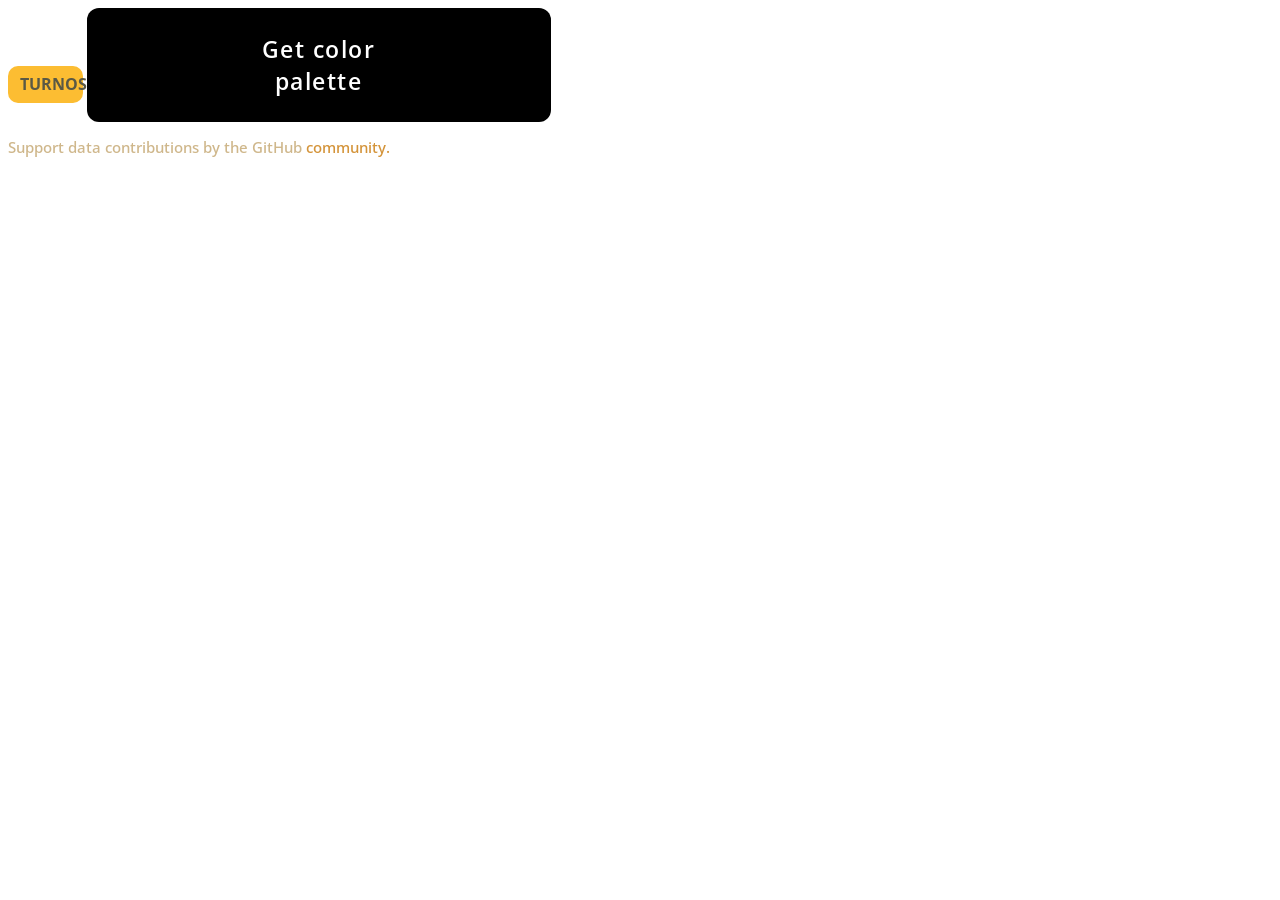
<file: Clase-6/index.html>
<!DOCTYPE html>
<html lang="en">
<head>
    <meta charset="UTF-8">
    <meta name="viewport" content="width=device-width, initial-scale=1.0">
    <title>Clase 6 - Practica</title>
    
    <link rel="stylesheet" href="./estilos.css">


</head>
<body>
    
    <header>
            <a href="https://www.bancodelapampa.com.ar/TurnosOnlineWeb/welcome"  class="turnos" target="_blank">TURNOS</a>
            <a href="https://www.figma.com/file/new?try-plugin-id=1286792998372727741&try-plugin-version-id=68346&try-plugin-name=Color+wheel+palette+generator&is-widget=0&is-playground-file=0&fuid=1014223665036315863&try-plugin-editor-type=design&from-website-next=true&try-plugin-params=%7B%22initialColor%22%3A%22%23FFFFFF%22%2C%22initialPaletteType%22%3A%22Custom%22%2C%22colors%22%3A%5B%22%23000000%22%2C%22%23FFFFFF%22%5D%2C%22locale%22%3A%22en-us%22%7D" class="figma" target="_blank">Get color palette</a>
    </header>

<main>

    <div>
    <p class="text">Support data contributions by the GitHub <span><a href="https://github.com/Fyrd/caniuse/graphs/contributors?from=4%2F4%2F2026" class="community" target="_blank">community.</a></span></p>
    </div>

    </body>


</main>
</file>
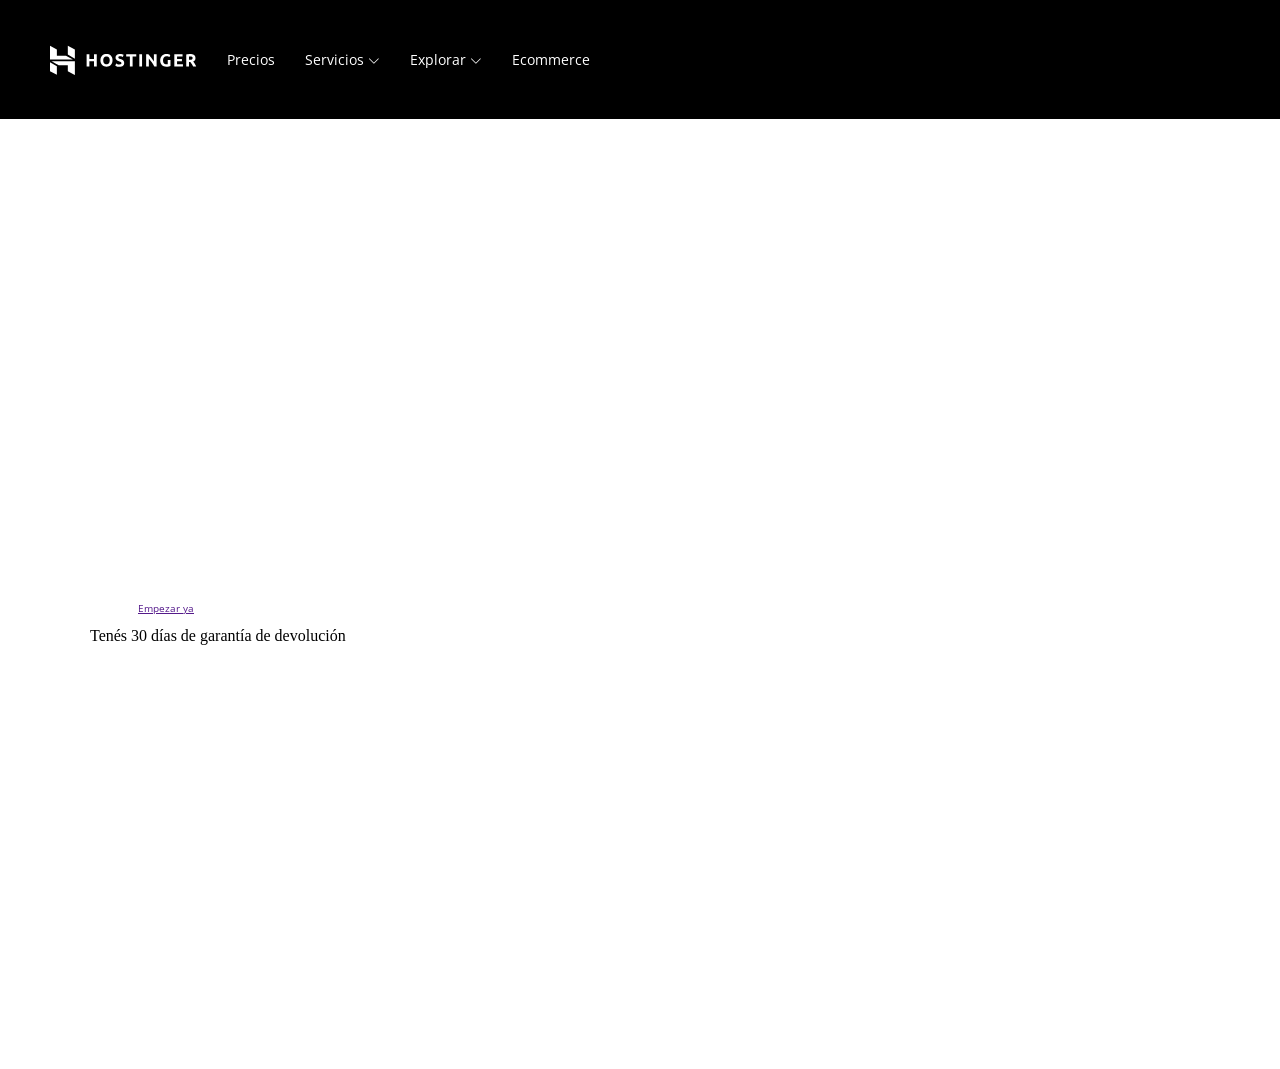
<file: Clase-8-ejercicio1/index.html>
<!DOCTYPE html>
<html lang="en">
<head>
    <meta charset="UTF-8">
    <meta name="viewport" content="width=device-width, initial-scale=1.0">
    <title>Clase 8 - Hostinger Position absolute</title>

    <link rel="stylesheet" href="style.css">
    <link rel="stylesheet" href="https://cdn.jsdelivr.net/npm/bootstrap-icons@1.11.3/font/bootstrap-icons.min.css"> 

</head>

<header class="header">
    <svg fill="none" height="30" viewBox="0 0 147 30" width="147" xmlns="http://www.w3.org/2000/svg"><g fill="currentColor"><path clip-rule="evenodd" d="m62.0651 18.1241c.3096-.7949.465-1.7173.465-2.7658 0-1.049-.1579-1.9712-.4741-2.7664-.3159-.7956-.7492-1.4645-1.2991-2.0065-.5501-.5421-1.1938-.94843-1.931-1.21958-.7376-.2714-1.5217-.4071-2.3524-.4071-.8077 0-1.5775.1357-2.3086.4071-.7318.27115-1.3757.67748-1.9312 1.21958-.556.542-.9981 1.2109-1.3256 2.0065-.3277.7952-.4917 1.7174-.4917 2.7664 0 1.0485.1583 1.9709.4743 2.7658.3161.7957.7487 1.4616 1.2991 1.9974.5498.5367 1.1938.94 1.9312 1.2109.7374.2714 1.5213.4069 2.3525.4069.854 0 1.6531-.1355 2.3961-.4069.7431-.2709 1.3841-.6742 1.9224-1.2109.5381-.5358.9626-1.2017 1.2731-1.9974zm-8.6027-1.1399c-.1463-.4832-.2193-1.0253-.2193-1.6259 0-.5893.073-1.1284.2193-1.6178.1463-.4889.3571-.9071.6323-1.2546.2745-.3478.6113-.6189 1.0095-.8135.3976-.1942.854-.2914 1.3693-.2914.503 0 .9566.0942 1.3607.2828.4033.1881.7431.4565 1.0178.804.2749.3481.486.766.6323 1.2549.1463.4892.2195 1.0342.2195 1.6356 0 .6006-.0732 1.1427-.2195 1.6259-.1463.4834-.3574.8987-.6323 1.2462-.2747.348-.6145.6157-1.0178.8041-.4041.1891-.8577.2835-1.3607.2835-.5153 0-.9717-.0944-1.3693-.2835-.3982-.1884-.735-.4561-1.0095-.8041-.2752-.3475-.486-.7628-.6323-1.2462z" fill-rule="evenodd"></path><path d="m69.4167 19.3884c.3862 0 .705-.0321.9567-.0974.2516-.0645.4536-.1527.6056-.2654.1519-.1115.2575-.244.3162-.3972.0586-.153.0878-.3241.0878-.5127 0-.4004-.1875-.7338-.5619-.9986-.3746-.2654-1.0182-.5509-1.931-.8579-.3981-.1409-.7961-.3033-1.194-.4857s-.7549-.4123-1.0708-.6894c-.3157-.2768-.5734-.6127-.7723-1.0079-.1991-.3945-.2985-.8745-.2985-1.4403s.1053-1.0754.3159-1.529c.2109-.4538.5092-.8394.8956-1.15802.3861-.31835.854-.56231 1.4041-.7336.5502-.17055 1.1703-.25657 1.8611-.25657.8191 0 1.5274.08898 2.1244.26546.5965.17673 1.0882.3715 1.4744.58358l-.7898 2.17415c-.3397-.1767-.7173-.333-1.1324-.4687-.4156-.1352-.9159-.2034-1.5009-.2034-.6557 0-1.1268.092-1.4135.2744-.2867.1826-.4303.4627-.4303.8394 0 .2242.053.413.1583.5658.1051.1532.2546.2916.4475.4155.1932.1235.4156.2358.6675.3356.2511.1004.5293.2032.8339.3092.6317.2361 1.1818.4687 1.6502.6985.4679.2299.8572.4981 1.1675.8043.3098.3063.541.6659.6935 1.0785.1517.4127.228.9133.228 1.502 0 1.1432-.3981 2.0301-1.194 2.6603-.7959.6308-1.9955.9462-3.5988.9462-.5383 0-1.0242-.0326-1.4572-.0974-.433-.0652-.8162-.1446-1.1498-.2387-.3334-.0942-.6204-.1943-.8605-.3003-.2398-.1063-.4416-.2062-.6056-.3009l.7728-2.1916c.3623.2007.8101.3801 1.3431.5388.5322.1594 1.1849.239 1.9572.239z"></path><path d="m86.2752 9.24216v2.35114h-3.6693v9.8985h-2.7386v-9.8985h-3.6695v-2.35114z"></path><path d="m89.3171 21.4921h2.7388v-12.24991h-2.7388z"></path><path d="m104.315 21.4918c-.784-1.4022-1.632-2.7866-2.545-4.154-.914-1.3671-1.885-2.6573-2.9146-3.8712v8.0252h-2.7037v-12.24964h2.2295c.3859.38855.8133.86584 1.2816 1.43164.4682.5658.9442 1.1699 1.4312 1.812.485.6422.968 1.308 1.448 1.9972.48.6893.93 1.352 1.352 1.9885v-7.22934h2.721v12.24964z"></path><path d="m116.644 11.3634c-1.275 0-2.197.3564-2.765 1.0693-.568.7131-.851 1.6879-.851 2.9257 0 .6004.07 1.1459.21 1.6348.141.4887.352.9099.632 1.2636.281.3537.632.6278 1.054.8223.421.1943.912.2915 1.474.2915.304 0 .565-.006.782-.0176.216-.0116.406-.0351.57-.0707v-4.2598h2.739v6.0629c-.328.1298-.854.268-1.58.415-.726.1471-1.621.2213-2.686.2213-.913 0-1.741-.1417-2.484-.4242-.744-.2832-1.379-.6953-1.905-1.2376-.526-.5418-.933-1.2079-1.22-1.9974-.287-.789-.43-1.6906-.43-2.7041 0-1.0255.158-1.9328.474-2.7226.316-.7892.748-1.4585 1.299-2.0063.55-.5479 1.196-.9632 1.94-1.24596.743-.28301 1.536-.42489 2.378-.42489.574 0 1.092.0388 1.554.11518.462.07687.86.16511 1.194.26546.333.09986.609.20293.825.30922.217.10604.371.18884.465.24767l-.79 2.20922c-.374-.2002-.805-.3737-1.29-.5213-.486-.1473-1.015-.2207-1.589-.2207z"></path><path d="m124.321 21.4918v-12.24964h8.216v2.31554h-5.477v2.4037h4.863v2.2629h-4.863v2.952h5.881v2.3155z"></path><path clip-rule="evenodd" d="m144.006 10.0814c-.971-.65422-2.37-.98098-4.196-.98098-.503 0-1.074.02348-1.711.07094-.638.04671-1.256.12976-1.852.24692v12.07342h2.738v-4.4726h1.352c.235.2833.47.5984.705.9464.235.3475.474.7153.714 1.1044.241.389.475.7899.705 1.2022.228.4126.455.8189.678 1.2196h3.061c-.21-.4476-.438-.9042-.684-1.3701-.246-.4652-.5-.9128-.764-1.3429-.263-.4301-.53-.8426-.799-1.2376-.269-.3947-.526-.7452-.772-1.0519.738-.306 1.302-.7277 1.694-1.2636.393-.5361.588-1.2349.588-2.0948 0-1.379-.486-2.3953-1.457-3.0494zm-4.573 1.3877c.158-.0116.336-.0176.535-.0176.878 0 1.542.1268 1.993.3797.451.2541.676.6807.676 1.2818 0 .6249-.222 1.0671-.667 1.3259-.445.2595-1.182.3885-2.212.3885h-.773v-3.323c.141-.0113.29-.0232.448-.0353z" fill-rule="evenodd"></path><path d="m44.0025 9.34126h2.7552v12.20654h-2.7552v-5.1785h-4.6271v5.1785h-2.7553v-12.20654h2.7553v4.66744h4.6271z"></path><path clip-rule="evenodd" d="m17.8175.798004v8.729406l7.0525 4.12459v-9.25917zm-17.81725511.000429v13.698467h22.93675511l-6.9786-3.8357-9.0909-.0044v-6.17182zm17.81725511 25.471867v-6.1186l-9.16098-.0064c.00855.0408-7.09448-3.8969-7.09448-3.8969l23.30786.1101v13.6982zm-17.81725567-8.9516-.00024433 8.9516 6.8675 3.5946v-8.5192z" fill-rule="evenodd"></path></g></svg>
    <nav>
        <ul class="ul">
            <li><a href="" class="nav">Precios</a></li>
            <li><a href="" class="nav">Servicios <i class="bi bi-chevron-down"></i></a></li>
            <li><a href="" class="nav">Explorar <i class="bi bi-chevron-down"></i></a></li>
            <li><a href="" class="nav">Ecommerce </a></li> 
        </ul>
    </nav>
</header>

<body>
    <main class="main">

    <section hero class="hero"> 

        <div>
            <video src="./default.mp4"> 
        </div>

         <div class="title">
             <h1>Tu éxito online empieza acá</h1>
         </div>

        <div class="subtitle">
            <p>En Hostinger obtenés todo lo necesario. Desde armar tu web hasta hacer crecer tu proyecto</p>
        </div>

        <div class="btn">
            <a href="">Empezar ya</a>
        </div>

        <div>
            <span>Tenés 30 días de garantía de devolución</span>
        </div>

    </section>
    
    </main>
</body>
</html>
</file>
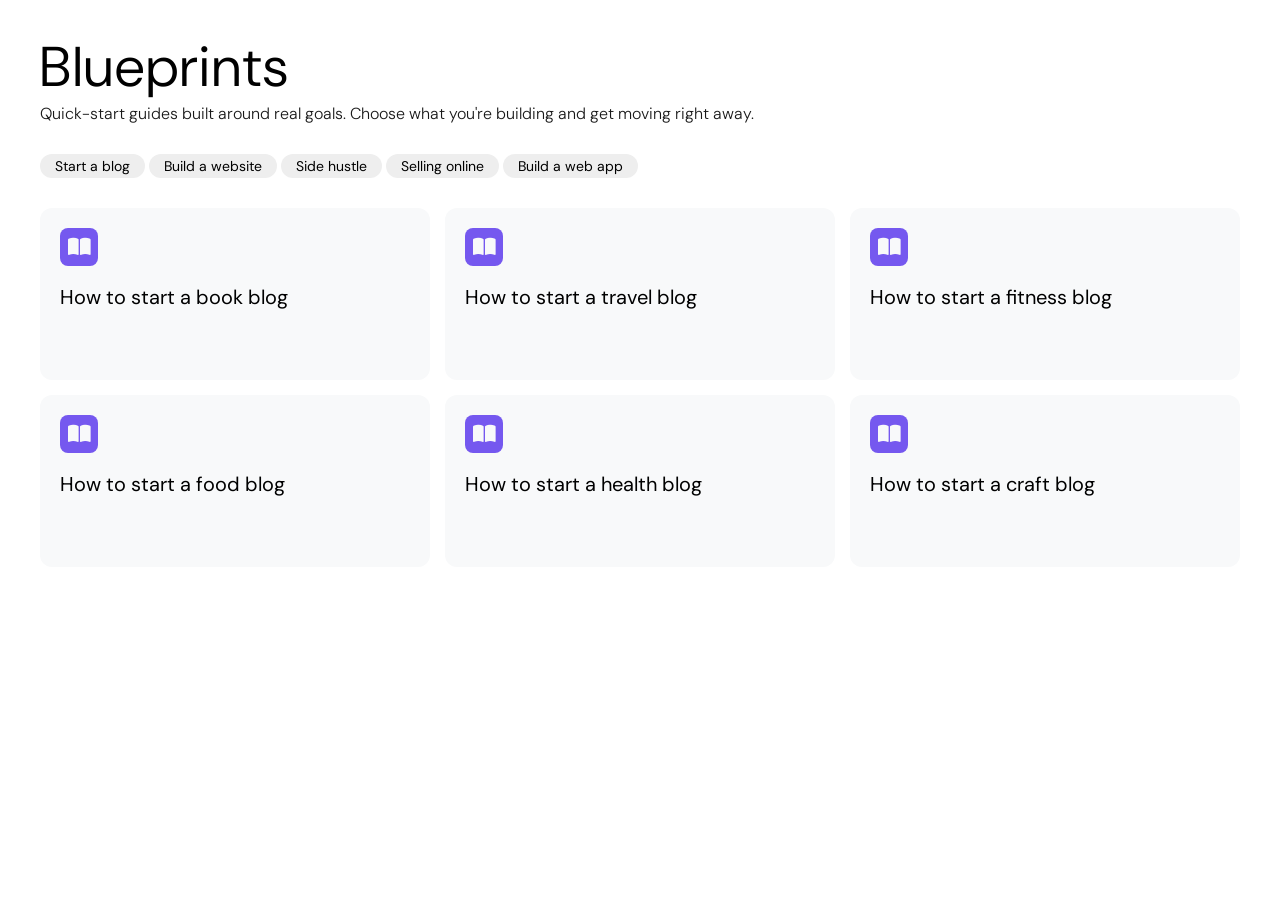
<file: Clase7-flexbox/index.html>
<!DOCTYPE html>
<html lang="en">

<head>
    <meta charset="UTF-8">
    <meta name="viewport" content="width=device-width, initial-scale=1.0">
    <title>CSS Flexbox - Prácticas</title>

    <link rel="stylesheet" href="./style.css">
    <link rel="stylesheet" href="https://cdnjs.cloudflare.com/ajax/libs/font-awesome/6.5.0/css/all.min.css">
</head>

<body>

    <main>

        <div class="container">
            <div>
                <h2 class="title">Blueprints</h2> 
                <p class="subtitle">Quick-start guides built around real goals. Choose what you're building and get moving right away.</p>
            </div>

            <div>
                <a href="" class="pillow">Start a blog</a>
                <a href=""class="pillow">Build a website</a>
                <a href=""class="pillow">Side hustle</a>
                <a href=""class="pillow">Selling online</a>
                <a href=""class="pillow">Build a web app</a>
            </div>

            <div class="card-container">
                <a href="" class="card">
                    <span class="card-icon">
                    <i class="fa-solid fa-book-open"></i>
                    </span>
                    <span class="card-text">How to start a book blog</span>
                </a>
                
                <a href="" class="card">
                    <span class="card-icon">
                    <i class="fa-solid fa-book-open"></i>
                    </span>
                    <span class="card-text">How to start a travel blog</span>
                </a>
                
                <a href="" class="card">
                    <span class="card-icon">
                    <i class="fa-solid fa-book-open"></i>
                    </span>
                    <span class="card-text">How to start a fitness blog</span>
                </a>
            
                <a href="" class="card">
                    <span class="card-icon">
                    <i class="fa-solid fa-book-open"></i>
                    </span>
                    <span class="card-text">How to start a food blog</span>
                </a>
                
                <a href="" class="card">
                    <span class="card-icon">
                    <i class="fa-solid fa-book-open"></i>
                    </span>
                    <span class="card-text">How to start a health blog</span>
                </a>
                
                <a href="" class="card">
                    <span class="card-icon">
                    <i class="fa-solid fa-book-open"></i>
                    </span>
                    <span class="card-text">How to start a craft blog</span>
                </a>

            </div>


        </div>

    </main>
    
</body>
</html>
</file>
<file: Clase-6/estilos.css>
@import url('https://fonts.googleapis.com/css2?family=Open+Sans:ital,wght@0,300..800;1,300..800&display=swap');



.turnos{ 
    font-family: 'Open Sans', sans-serif ;
    font-size: 16px;
    color:#5a5945; 
    background-color: #fcbd32;
    border-radius: 10px;
    display: inline-block;
    padding: 7px 12px 12px;
    text-align: center;
    font-weight: bold;
    width: 4%;
    height: 18px;
    text-transform: uppercase;
    text-decoration: none;
}

.turnos:hover{
    color: rgb(24, 81, 238) ;
}

.figma{ 
    font-family: 'Open Sans', sans-serif ;
    font-size: 23px;
    color:#ffffff; 
    background-color: #000000;
    justify-content: center;
    border-radius: 12px;
    letter-spacing: 1.5px;
    display: inline-block;
    padding: 25px 150px;
    text-align: center;
    font-weight: 600;
    width: 13%;
    text-decoration: none;
}


.text{
    font-family: 'Open Sans', sans-serif ;
    font-size: 15px;
    font-weight: 550;
    color:#CFB78B;     
    text-decoration: none;
    
}

.community{
    font-family: 'Open Sans', sans-serif,  ;
    font-size: 15px;
    font-weight: 550;
    color:#D4943A;     
    text-decoration: none;
}

.community:hover{
    color:rgb(255, 239, 10)
}
</file>
<file: Clase-8-ejercicio1/style.css>
@import url('https://fonts.googleapis.com/css2?family=Open+Sans:ital,wght@0,300..800;1,300..800&display=swap');


* {
    box-sizing: border-box;
    padding: 0;
    margin: 0;
}

.header{
    display: flex;
    color: white;
    padding: 10px 50px;
    background-color: black;
    align-items: center;
    flex-direction: row;
    justify-content: start;
}

ul{
    padding: 40px 15px;
    display: flex;
    flex-direction: row;
    justify-content: start;
    list-style: none;
}



.nav{
    font-size: 14px;
    padding: 16px 40px 16px;
    font-family: 'Open sans' , sans-serif;
    padding: 10px 15px;
    color: white;
    text-decoration: none;
}


.bi{
    color: white;
    font-size: 12px;
}



.main {
    position: relative;
    display: flex;
    padding: 150px 10px;
    flex-direction: row;
    justify-content: center;


}

.hero {
    display: flex;
    padding: 120px 15px;
    width: 1820px;
    height: 650px;
    position: relative;
    padding-left: 80px;
    justify-content: start;
    border-radius: 15px;
    flex-direction: column;
    align-items: start;

}

.hero video {
    position: absolute;
    border-radius: 18px;
    object-fit: cover;
    top: 0;
    left: 0;
    width: 100%;
    height: 100%;
    z-index: -1;
}


.title {
    font-family: Open Sans, sans-serif;
    font-size: 24px;
    width: 350px;
    letter-spacing: -2px;
    text-wrap: wrap;
    font-weight: 100;
    margin: 80px 0px 0px;
    color: rgb(255, 255, 255);
    text-decoration: none;
    display: flex;
}

.subtitle {
    font-family: Open Sans, sans-serif;
    font-size: 16px;
    justify-content: start;
    align-items: right;
    font-weight: 10px;
    font-weight: 200;
    color: rgb(255, 255, 255);
    text-decoration: none;
    display: flex;

}



.btn {
    font-family: Open Sans, sans-serif;
    font-size: 10px;
    border-radius: 18px;
    padding: 12px 48px;
    background-color: white;
    text-decoration: none;

}

.text-btn {
    font-family: Open Sans, sans-serif;
    font-size: 12px;
    text-decoration: none;
    background-color: white;

}
</file>
<file: Clase7-flexbox/style.css>
@import url('https://fonts.googleapis.com/css2?family=DM+Sans:ital,opsz,wght@0,9..40,100..1000;1,9..40,100..1000&display=swap');

.container{
    max-width: 1200px;
    margin: 0px auto;
    padding: 0px 20px;  
}

.title{
    font-family: "DM Sans";
    font-size: 56px;
    font-weight: 350;
    margin: 30px 0px 8px;
    letter-spacing: 2px;
    margin-bottom: 0px;
    display: flex;
}

.subtitle{
    font-family: "DM Sans";
    font-size: 16px;
    font-weight: 300;
    opacity: 90%;
    display: flex;
    margin: 0px;

}

.pillow{
    font-family: "DM Sans";
    font-size: 14px;
    font-weight: 400;
    padding: 3px 15px;
    color: rgb(0, 0, 0);
    background-color: rgb(238, 238, 238);
    border-radius: 14px;
    display: inline-flex;
    margin: 0px;
    text-decoration: none;
    margin-top: 30px;
    margin-bottom: 30px;

}

.pillow:hover{
    background-color: #dbdbdb;

}
    

.card-container{
    display: flex;
    gap: 15px;
    flex-wrap: wrap;

}


.card{
    width: 350px;
    padding: 20px 20px 70px;
    background-color: #F8F9FA;
    border-radius: 12px;
    flex-direction: column;
    justify-content: start;
    align-items: start;
    display: inline-flex;
    text-decoration: none;

}

.card:hover{
    background-color: #ded0ff
}



.card-text{
    font-family: "DM Sans";
    font-size: 20px;
    font-weight: 400;
    color: black;
    text-decoration: none;
    display: inline-flex;
}

.card-icon{
    font-size: 20px;
    color: #F8F9FA;
    margin-bottom: 18px;
    width: 38px;
    height: 38px;
    border-radius: 8px;
    background-color: #7558EF;
    display: inline-flex;
    justify-content: center;
    align-items: center;
    
}
</file>
